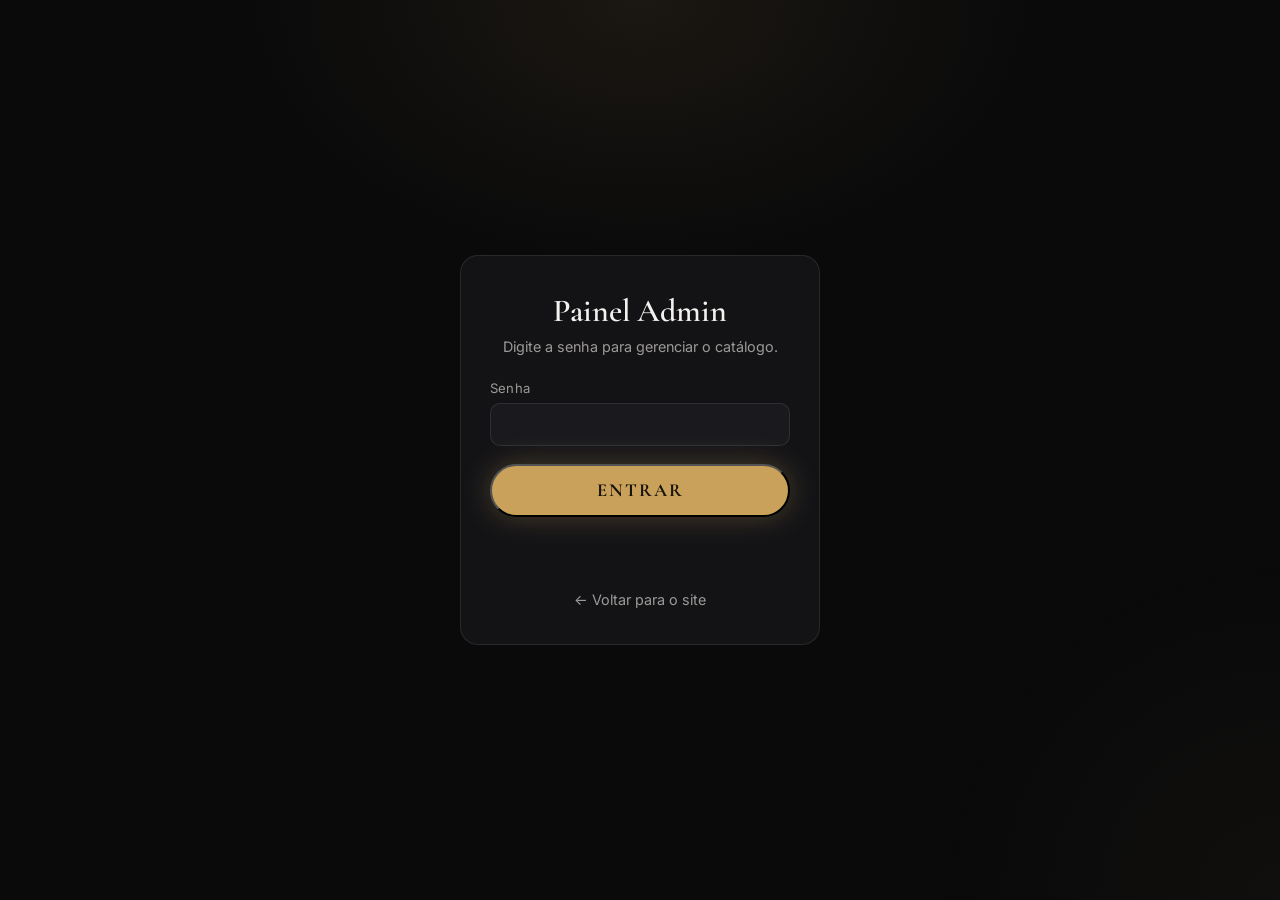
<file: admin.html>
<!DOCTYPE html>
<html lang="pt-BR">
<head>
<meta charset="UTF-8" />
<meta name="viewport" content="width=device-width, initial-scale=1.0" />
<title>Painel Admin — 666 xk</title>
<meta name="robots" content="noindex">
<link rel="preconnect" href="https://fonts.googleapis.com">
<link rel="preconnect" href="https://fonts.gstatic.com" crossorigin>
<link href="https://fonts.googleapis.com/css2?family=Cormorant+Garamond:ital,wght@0,500;0,600;0,700;1,500&family=Inter:wght@400;500;600&display=swap" rel="stylesheet">
<link rel="stylesheet" href="style.css">
</head>
<body>

<div class="bg-glow"></div>

<!-- ============ LOGIN ============ -->
<div class="login-wrap" id="login-wrap">
  <div class="login-card">
    <h1>Painel Admin</h1>
    <p class="hint">Digite a senha para gerenciar o catálogo.</p>
    <form id="login-form">
      <div class="field">
        <label for="login-password">Senha</label>
        <input type="password" id="login-password" autocomplete="current-password" required />
      </div>
      <button type="submit" class="btn-entrar btn-block">Entrar</button>
      <p class="error-msg" id="login-error"></p>
    </form>
    <p class="back-link-wrap"><a href="index.html" class="back-link">← Voltar para o site</a></p>
  </div>
</div>

<!-- ============ ADMIN SHELL ============ -->
<div class="admin-shell" id="admin-shell" style="display:none;">
  <header class="admin-header">
    <div class="admin-header-inner">
      <a class="admin-logo" href="index.html">666 <span class="xk">xk</span></a>
      <button class="btn-outline-sm" id="logout-btn">Sair</button>
    </div>
  </header>

  <div class="admin-layout">
    <nav class="admin-nav">
      <button class="active" data-panel="panel-add-game">🎮 Adicionar Jogo</button>
      <button data-panel="panel-games">📋 Lista de Jogos</button>
      <button data-panel="panel-backup">💾 Backup</button>
      <button data-panel="panel-password">🔑 Senha</button>
    </nav>

    <main class="admin-main">

      <!-- ADD GAME -->
      <section class="panel active" id="panel-add-game">
        <h2>Adicionar Jogo</h2>
        <p class="desc">Publique um jogo novo — ele aparece direto no catálogo do site (neste navegador).</p>
        <form id="game-form" class="card">
          <div class="field">
            <label for="game-title">Título do jogo *</label>
            <input type="text" id="game-title" required />
          </div>
          <div class="field">
            <label for="game-category">Categoria</label>
            <input type="text" id="game-category" placeholder="Ex: Ação, RPG, Corrida" />
          </div>
          <div class="field">
            <label for="game-download-url">Link de download (URL do arquivo) *</label>
            <input type="url" id="game-download-url" placeholder="https://exemplo.com/arquivo.zip" required />
            <p class="hint" style="margin-top:0.4rem; margin-bottom:0;">Use o link DIRETO do arquivo (termina em .zip/.rar/.exe etc). Links de páginas como Mediafire/Mega abrem uma tela de espera fora do site — evite.</p>
          </div>
          <div class="field">
            <label for="game-description">Descrição</label>
            <textarea id="game-description"></textarea>
          </div>
          <div class="field">
            <label for="game-cover-url">URL da capa (opcional)</label>
            <input type="url" id="game-cover-url" placeholder="https://exemplo.com/capa.jpg" />
          </div>
          <div class="field">
            <label for="game-size">Tamanho do arquivo (opcional)</label>
            <input type="text" id="game-size" placeholder="Ex: 2.4 GB" />
          </div>
          <button type="submit" class="btn-entrar">Publicar jogo</button>
        </form>
      </section>

      <!-- GAMES LIST -->
      <section class="panel" id="panel-games">
        <h2>Lista de Jogos <span class="count-tag">(<span id="games-total">0</span>)</span></h2>
        <p class="desc">Copie o link único de cada jogo pra compartilhar, ou exclua um título do catálogo.</p>
        <div class="card" id="games-list"></div>
      </section>

      <!-- BACKUP -->
      <section class="panel" id="panel-backup">
        <h2>Backup</h2>
        <p class="desc">Exporte todos os jogos num arquivo JSON, ou importe um backup existente (útil pra levar o catálogo pra outro navegador/aparelho).</p>
        <div class="card">
          <div class="field">
            <label>Exportar dados</label>
            <button type="button" class="btn-entrar" id="export-btn">⬇ Exportar backup (.json)</button>
          </div>
          <div class="field">
            <label for="import-input">Importar dados</label>
            <input type="file" id="import-input" accept="application/json" />
          </div>
        </div>
      </section>

      <!-- PASSWORD -->
      <section class="panel" id="panel-password">
        <h2>Alterar Senha</h2>
        <p class="desc">Troque a senha de acesso ao painel.</p>
        <form id="password-form" class="card">
          <div class="field">
            <label for="current-password">Senha atual</label>
            <input type="password" id="current-password" required />
          </div>
          <div class="field">
            <label for="new-password">Nova senha</label>
            <input type="password" id="new-password" required />
          </div>
          <button type="submit" class="btn-entrar">Salvar nova senha</button>
          <p class="error-msg" id="password-error"></p>
          <p class="success-msg" id="password-success"></p>
        </form>
      </section>

    </main>
  </div>
</div>

<script src="script.js"></script>
</body>
</html>
</file>
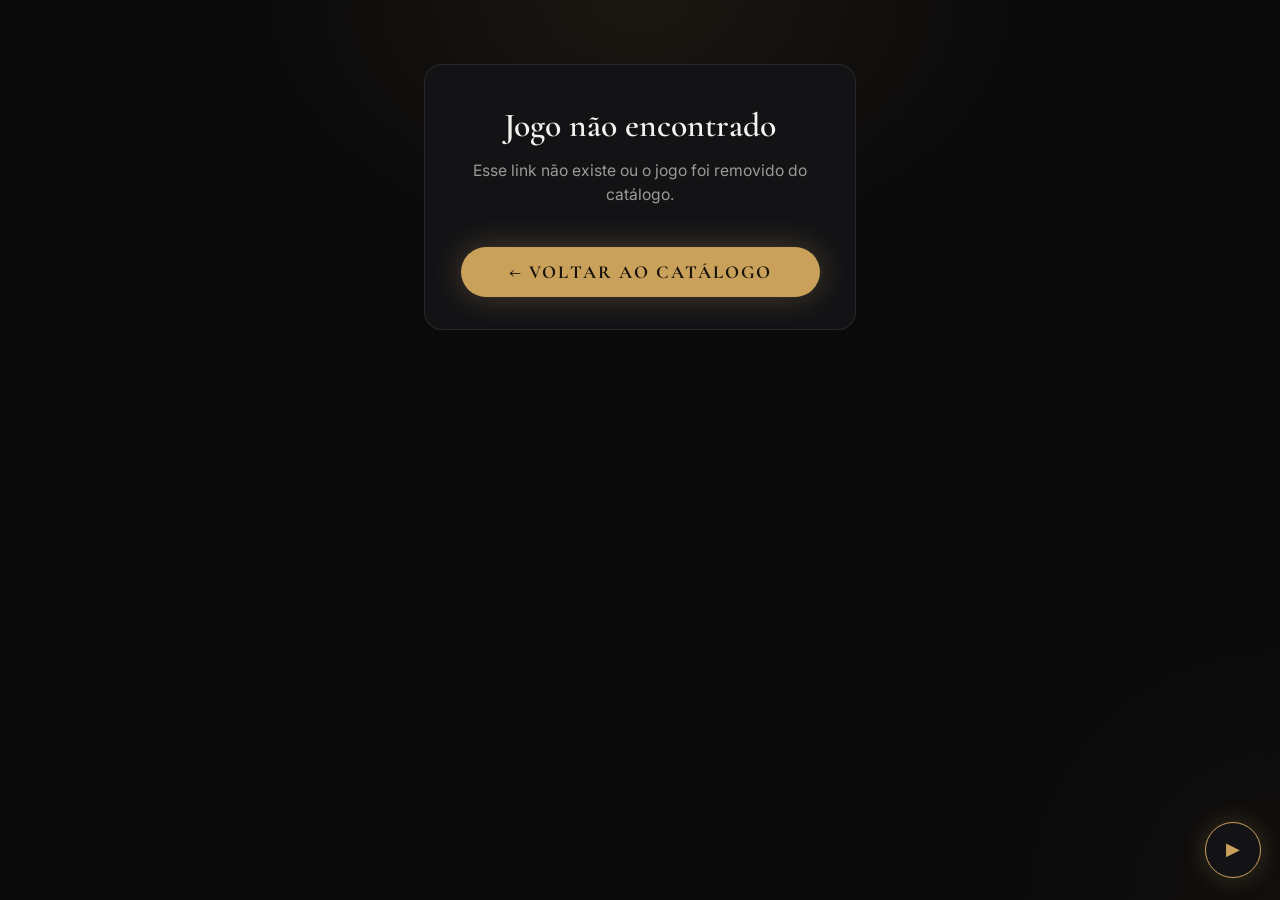
<file: download.html>
<!DOCTYPE html>
<html lang="pt-BR">
<head>
<meta charset="UTF-8" />
<meta name="viewport" content="width=device-width, initial-scale=1.0" />
<title>Download — 666 xk</title>
<link rel="preconnect" href="https://fonts.googleapis.com">
<link rel="preconnect" href="https://fonts.gstatic.com" crossorigin>
<link href="https://fonts.googleapis.com/css2?family=Cormorant+Garamond:ital,wght@0,500;0,600;0,700;1,500&family=Inter:wght@400;500;600&display=swap" rel="stylesheet">
<link rel="stylesheet" href="style.css">
</head>
<body>

<div class="bg-glow"></div>

<main class="page">
  <div id="download-root"></div>
</main>

<audio id="bg-audio" src="https://files.catbox.moe/3hnium.mp3" loop preload="none"></audio>

<button type="button" class="audio-bubble" id="audio-bubble" aria-label="Tocar/pausar música">
  <span class="audio-bubble-ring"></span>
  <span class="audio-bubble-icon" id="audio-bubble-icon">▶</span>
</button>

<script src="script.js"></script>
</body>
</html>
</file>
<file: style.css>
/* =========================================================
   666 xk — tokens
   bg:        #0a0a0b   card/surface: #131316   border: rgba(255,255,255,.08)
   gold:      #c9a15a   (accent only: ring, dot, icons, primary button)
   text:      #f4f2ee   (all lettering — white/off-white)
   text-dim:  #9c9a97   (secondary copy)
   display font: Cormorant Garamond (headings, buttons, labels)
   body font:    Inter (inputs, placeholders, fine print)
   ========================================================= */

* { margin: 0; padding: 0; box-sizing: border-box; }

:root {
  --bg: #0a0a0b;
  --surface: #131316;
  --surface-2: #1a1a1e;
  --border: rgba(255, 255, 255, 0.09);
  --gold: #c9a15a;
  --gold-soft: rgba(201, 161, 90, 0.16);
  --text: #f4f2ee;
  --text-dim: #9c9a97;
}

html { scroll-behavior: smooth; }

body {
  background: var(--bg);
  color: var(--text);
  font-family: 'Inter', sans-serif;
  min-height: 100vh;
  position: relative;
  overflow-x: hidden;
}

a { text-decoration: none; color: inherit; }

/* ambient background glow, no matrix rain */
.bg-glow {
  position: fixed;
  inset: 0;
  z-index: 0;
  background:
    radial-gradient(ellipse 600px 400px at 50% 0%, rgba(201, 161, 90, 0.09), transparent 70%),
    radial-gradient(ellipse 500px 500px at 100% 100%, rgba(201, 161, 90, 0.04), transparent 70%);
  pointer-events: none;
}

.page {
  position: relative;
  z-index: 1;
  max-width: 480px;
  margin: 0 auto;
  padding: 3rem 1.5rem 6rem;
}

/* ===== CANAL ===== */
.channel {
  text-align: center;
}

.avatar {
  width: 128px;
  height: 128px;
  margin: 0 auto 1.8rem;
  border-radius: 50%;
  border: 2px solid var(--gold);
  box-shadow: 0 0 40px rgba(201, 161, 90, 0.25), inset 0 0 20px rgba(201, 161, 90, 0.08);
  display: flex;
  align-items: center;
  justify-content: center;
  background: var(--surface);
}

.avatar span {
  font-family: 'Cormorant Garamond', serif;
  font-size: 1.1rem;
  letter-spacing: 2px;
  color: var(--text-dim);
  text-align: center;
  line-height: 1.3;
}

.avatar span {
  font-family: 'Cormorant Garamond', serif;
  font-size: 1.1rem;
  letter-spacing: 2px;
  color: var(--text-dim);
  text-align: center;
  line-height: 1.3;
}

.channel-title {
  font-family: 'Cormorant Garamond', serif;
  font-weight: 600;
  font-size: 3rem;
  letter-spacing: 4px;
  margin-bottom: 1rem;
  color: var(--text);
}

.channel-title .hash { color: var(--text); }
.channel-title .num { color: var(--text); }
.channel-title .xk { color: var(--text); }

.channel-desc {
  color: var(--text-dim);
  font-size: 1.02rem;
  max-width: 360px;
  margin: 0 auto 1.4rem;
  line-height: 1.55;
}

.channel-meta {
  display: flex;
  align-items: center;
  justify-content: center;
  gap: 0.6rem;
  font-family: 'Cormorant Garamond', serif;
  letter-spacing: 3px;
  text-transform: uppercase;
  font-size: 0.85rem;
  color: var(--text-dim);
  margin-bottom: 2rem;
}

.dot {
  width: 8px;
  height: 8px;
  border-radius: 50%;
  background: var(--gold);
  box-shadow: 0 0 10px rgba(201, 161, 90, 0.7);
  flex-shrink: 0;
}

.channel-actions {
  display: flex;
  flex-direction: column;
  align-items: center;
  gap: 1.1rem;
}

.pill {
  display: inline-flex;
  align-items: center;
  gap: 0.4rem;
  background: var(--surface);
  border: 1px solid var(--border);
  color: var(--text);
  font-family: 'Inter', sans-serif;
  font-size: 0.9rem;
  font-weight: 500;
  padding: 0.5rem 1.3rem;
  border-radius: 999px;
}

.btn-entrar {
  display: inline-flex;
  align-items: center;
  gap: 0.5rem;
  background: var(--gold);
  color: #17130a;
  font-family: 'Cormorant Garamond', serif;
  font-weight: 700;
  font-size: 1.15rem;
  letter-spacing: 2px;
  text-transform: uppercase;
  padding: 0.85rem 3rem;
  border-radius: 999px;
  box-shadow: 0 0 30px rgba(201, 161, 90, 0.3);
  transition: transform 0.2s, box-shadow 0.2s;
}

.btn-entrar:hover {
  transform: translateY(-2px);
  box-shadow: 0 0 45px rgba(201, 161, 90, 0.45);
}

/* ===== DIVIDER ===== */
.divider {
  border: none;
  border-top: 1px solid var(--border);
  margin: 2.8rem 0;
}

/* ===== CATALOGO ===== */
.catalogo-title {
  font-family: 'Cormorant Garamond', serif;
  font-weight: 600;
  font-size: 2.2rem;
  letter-spacing: 1px;
  color: var(--text);
  display: flex;
  align-items: center;
  gap: 0.6rem;
  margin-bottom: 1.6rem;
}

.catalogo-title .scroll {
  filter: sepia(1) saturate(3) hue-rotate(-10deg) brightness(0.9);
}

.search-input {
  width: 100%;
  background: var(--surface);
  border: 1px solid var(--border);
  color: var(--text);
  font-family: 'Inter', sans-serif;
  font-size: 0.95rem;
  padding: 0.9rem 1.3rem;
  border-radius: 999px;
  margin-bottom: 1rem;
  transition: border-color 0.2s;
}

.search-input::placeholder { color: var(--text-dim); }
.search-input:focus { outline: none; border-color: var(--gold); }

.select-wrap {
  position: relative;
  margin-bottom: 2rem;
}

.category-select {
  width: 100%;
  appearance: none;
  background: var(--surface);
  border: 1px solid var(--border);
  color: var(--text);
  font-family: 'Inter', sans-serif;
  font-size: 0.9rem;
  padding: 0.85rem 1.3rem;
  border-radius: 999px;
  cursor: pointer;
}

.category-select:focus { outline: none; border-color: var(--gold); }

.select-arrow {
  position: absolute;
  right: 1.3rem;
  top: 50%;
  transform: translateY(-55%);
  color: var(--text-dim);
  pointer-events: none;
}

/* ===== GAME CARDS ===== */
.games-grid {
  display: flex;
  flex-direction: column;
  gap: 0.9rem;
}

.game-card {
  background: var(--surface);
  border: 1px solid var(--border);
  border-radius: 14px;
  padding: 1.2rem 1.4rem;
  display: flex;
  align-items: center;
  justify-content: space-between;
  gap: 1rem;
  transition: border-color 0.2s, transform 0.2s;
}

.game-card:hover {
  border-color: var(--gold-soft);
  transform: translateY(-2px);
}

.game-card .game-info h3 {
  font-family: 'Cormorant Garamond', serif;
  font-weight: 600;
  font-size: 1.3rem;
  color: var(--text);
  margin-bottom: 0.2rem;
}

.game-card .game-info p {
  color: var(--text-dim);
  font-size: 0.88rem;
  line-height: 1.4;
}

.game-card .game-cat {
  display: inline-block;
  font-size: 0.7rem;
  letter-spacing: 1px;
  text-transform: uppercase;
  color: var(--gold);
  margin-top: 0.35rem;
}

.btn-download {
  flex-shrink: 0;
  border: 1px solid var(--gold);
  color: var(--text);
  font-family: 'Inter', sans-serif;
  font-size: 0.85rem;
  font-weight: 500;
  padding: 0.55rem 1.1rem;
  border-radius: 999px;
  transition: background 0.2s, color 0.2s;
}

.btn-download:hover {
  background: var(--gold);
  color: #17130a;
}

.empty-msg {
  text-align: center;
  color: var(--text-dim);
  font-size: 0.95rem;
  padding: 2rem 0;
}

/* ===== FOOTER ===== */
.site-footer {
  text-align: center;
  color: var(--text-dim);
  font-size: 0.85rem;
  margin-top: 3rem;
}

.blink { animation: blink 1s step-end infinite; color: var(--gold); }

@keyframes blink {
  0%, 100% { opacity: 1; }
  50% { opacity: 0; }
  }

/* ===== BEM VINDO (overlay de entrada) ===== */
.welcome-overlay {
  position: fixed;
  inset: 0;
  z-index: 100;
  display: flex;
  align-items: center;
  justify-content: center;
  background:
    radial-gradient(ellipse 700px 500px at 50% 30%, rgba(201, 161, 90, 0.14), transparent 70%),
    var(--bg);
  transition: opacity 0.5s ease, visibility 0.5s ease;
}

.welcome-overlay.hidden {
  opacity: 0;
  visibility: hidden;
  pointer-events: none;
}

.welcome-inner {
  text-align: center;
  padding: 2rem;
}

.welcome-eyebrow {
  color: var(--text-dim);
  font-size: 0.8rem;
  letter-spacing: 2px;
  text-transform: uppercase;
  margin-bottom: 1.2rem;
}

.welcome-title {
  font-family: 'Cormorant Garamond', serif;
  font-weight: 700;
  font-size: 2.6rem;
  letter-spacing: 10px;
  color: var(--text);
  margin-bottom: 2.2rem;
}

.welcome-overlay .btn-entrar {
  border: none;
  cursor: pointer;
  font-size: 1.05rem;
}

/* ===== BOLINHA DE ÁUDIO FLUTUANTE ===== */
.audio-bubble {
  position: fixed;
  right: 1.2rem;
  bottom: 1.4rem;
  z-index: 20;
  width: 56px;
  height: 56px;
  border-radius: 50%;
  background: var(--surface);
  border: 1px solid var(--gold);
  color: var(--gold);
  display: flex;
  align-items: center;
  justify-content: center;
  font-size: 1.1rem;
  cursor: pointer;
  box-shadow: 0 0 25px rgba(201, 161, 90, 0.25);
  transition: transform 0.15s, box-shadow 0.2s;
}

.audio-bubble:active { transform: scale(0.92); }

.audio-bubble-ring {
  position: absolute;
  inset: -6px;
  border-radius: 50%;
  border: 1px solid rgba(201, 161, 90, 0.5);
  opacity: 0;
}

.audio-bubble.playing .audio-bubble-ring {
  opacity: 1;
  animation: audio-pulse 1.8s ease-out infinite;
}

.audio-bubble.playing {
  box-shadow: 0 0 30px rgba(201, 161, 90, 0.45);
}

@keyframes audio-pulse {
  0%   { transform: scale(1);   opacity: 0.7; }
  100% { transform: scale(1.5); opacity: 0; }
}

.audio-bubble-icon { line-height: 1; }

/* ===== DOWNLOAD PAGE ===== */
.download-card {
  background: var(--surface);
  border: 1px solid var(--border);
  border-radius: 18px;
  padding: 2rem 1.6rem;
  text-align: center;
  margin-top: 1rem;
}

.download-cover {
  width: 100%;
  max-height: 220px;
  object-fit: cover;
  border-radius: 12px;
  margin-bottom: 1.2rem;
}

.download-card h1 {
  font-family: 'Cormorant Garamond', serif;
  font-weight: 600;
  font-size: 2.1rem;
  color: var(--text);
  margin: 0.5rem 0 0.8rem;
}

.download-desc {
  color: var(--text-dim);
  font-size: 0.98rem;
  line-height: 1.55;
  margin-bottom: 1rem;
}

.download-size {
  color: var(--text-dim);
  font-size: 0.9rem;
  margin-bottom: 1.4rem;
}

.back-link {
  display: inline-block;
  margin-top: 1.4rem;
  color: var(--text-dim);
  font-size: 0.9rem;
  border-bottom: 1px solid transparent;
  transition: border-color 0.2s, color 0.2s;
}

.back-link:hover {
  color: var(--text);
  border-color: var(--text-dim);
}

/* ===== ADMIN — LOGIN ===== */
.login-wrap {
  position: relative;
  z-index: 1;
  min-height: 100vh;
  display: flex;
  align-items: center;
  justify-content: center;
  padding: 1.5rem;
}

.login-card {
  width: 100%;
  max-width: 360px;
  background: var(--surface);
  border: 1px solid var(--border);
  border-radius: 18px;
  padding: 2.2rem 1.8rem;
  text-align: center;
}

.login-card h1 {
  font-family: 'Cormorant Garamond', serif;
  font-weight: 600;
  font-size: 2rem;
  color: var(--text);
  margin-bottom: 0.5rem;
}

.hint {
  color: var(--text-dim);
  font-size: 0.9rem;
  margin-bottom: 1.6rem;
}

.field {
  text-align: left;
  margin-bottom: 1.1rem;
}

.field label {
  display: block;
  font-size: 0.82rem;
  color: var(--text-dim);
  margin-bottom: 0.4rem;
  letter-spacing: 0.3px;
}

.field input,
.field textarea {
  width: 100%;
  background: var(--surface-2);
  border: 1px solid var(--border);
  color: var(--text);
  font-family: 'Inter', sans-serif;
  font-size: 0.95rem;
  padding: 0.7rem 1rem;
  border-radius: 10px;
}

.field textarea {
  min-height: 90px;
  resize: vertical;
}

.field input:focus,
.field textarea:focus {
  outline: none;
  border-color: var(--gold);
}

.btn-block { width: 100%; text-align: center; justify-content: center; }

.error-msg {
  color: #e0685f;
  font-size: 0.85rem;
  margin-top: 0.8rem;
  min-height: 1.1em;
}

.success-msg {
  color: #7fbf8f;
  font-size: 0.85rem;
  margin-top: 0.8rem;
  min-height: 1.1em;
}

.back-link-wrap { margin-top: 1.5rem; }

/* ===== ADMIN — SHELL ===== */
.admin-shell { position: relative; z-index: 1; min-height: 100vh; }

.admin-header {
  border-bottom: 1px solid var(--border);
  background: rgba(10, 10, 11, 0.85);
  position: sticky;
  top: 0;
  z-index: 5;
}

.admin-header-inner {
  max-width: 960px;
  margin: 0 auto;
  padding: 1rem 1.5rem;
  display: flex;
  align-items: center;
  justify-content: space-between;
}

.admin-logo {
  font-family: 'Cormorant Garamond', serif;
  font-weight: 700;
  font-size: 1.4rem;
  letter-spacing: 2px;
  color: var(--text);
}

.admin-logo .xk { color: var(--gold); }

.btn-outline-sm {
  background: none;
  border: 1px solid var(--border);
  color: var(--text);
  font-family: 'Inter', sans-serif;
  font-size: 0.82rem;
  padding: 0.45rem 1rem;
  border-radius: 999px;
  cursor: pointer;
  transition: border-color 0.2s;
}

.btn-outline-sm:hover { border-color: var(--gold); }
.btn-outline-sm.danger { color: #e0685f; border-color: rgba(224, 104, 95, 0.4); }
.btn-outline-sm.danger:hover { border-color: #e0685f; }

.admin-layout {
  max-width: 960px;
  margin: 0 auto;
  padding: 2rem 1.5rem 5rem;
  display: grid;
  grid-template-columns: 200px 1fr;
  gap: 2rem;
}

.admin-nav {
  display: flex;
  flex-direction: column;
  gap: 0.5rem;
}

.admin-nav button {
  text-align: left;
  background: none;
  border: 1px solid transparent;
  color: var(--text-dim);
  font-family: 'Inter', sans-serif;
  font-size: 0.92rem;
  padding: 0.7rem 1rem;
  border-radius: 10px;
  cursor: pointer;
  transition: 0.2s;
}

.admin-nav button:hover { color: var(--text); }

.admin-nav button.active {
  background: var(--surface);
  border-color: var(--border);
  color: var(--gold);
}

.panel { display: none; }
.panel.active { display: block; }

.panel h2 {
  font-family: 'Cormorant Garamond', serif;
  font-weight: 600;
  font-size: 1.8rem;
  color: var(--text);
  margin-bottom: 0.4rem;
}

.count-tag { color: var(--text-dim); font-size: 1rem; font-family: 'Inter', sans-serif; }

.desc { color: var(--text-dim); font-size: 0.92rem; margin-bottom: 1.3rem; }

.card {
  background: var(--surface);
  border: 1px solid var(--border);
  border-radius: 16px;
  padding: 1.6rem;
}

.admin-game-row {
  display: flex;
  align-items: center;
  justify-content: space-between;
  gap: 1rem;
  padding: 0.9rem 0;
  border-bottom: 1px solid var(--border);
  flex-wrap: wrap;
}

.admin-game-row:last-child { border-bottom: none; }

.admin-game-row strong {
  color: var(--text);
  font-family: 'Cormorant Garamond', serif;
  font-size: 1.15rem;
  margin-right: 0.6rem;
}

.admin-game-actions { display: flex; gap: 0.6rem; flex-shrink: 0; }

@media (max-width: 720px) {
  .admin-layout { grid-template-columns: 1fr; }
  .admin-nav { flex-direction: row; flex-wrap: wrap; }
}

/* ===== RESPONSIVE ===== */
@media (max-width: 420px) {
  .channel-title { font-size: 2.4rem; letter-spacing: 3px; }
  .avatar { width: 108px; height: 108px; }
  .btn-entrar { padding: 0.8rem 2.2rem; }
  }
</file>
